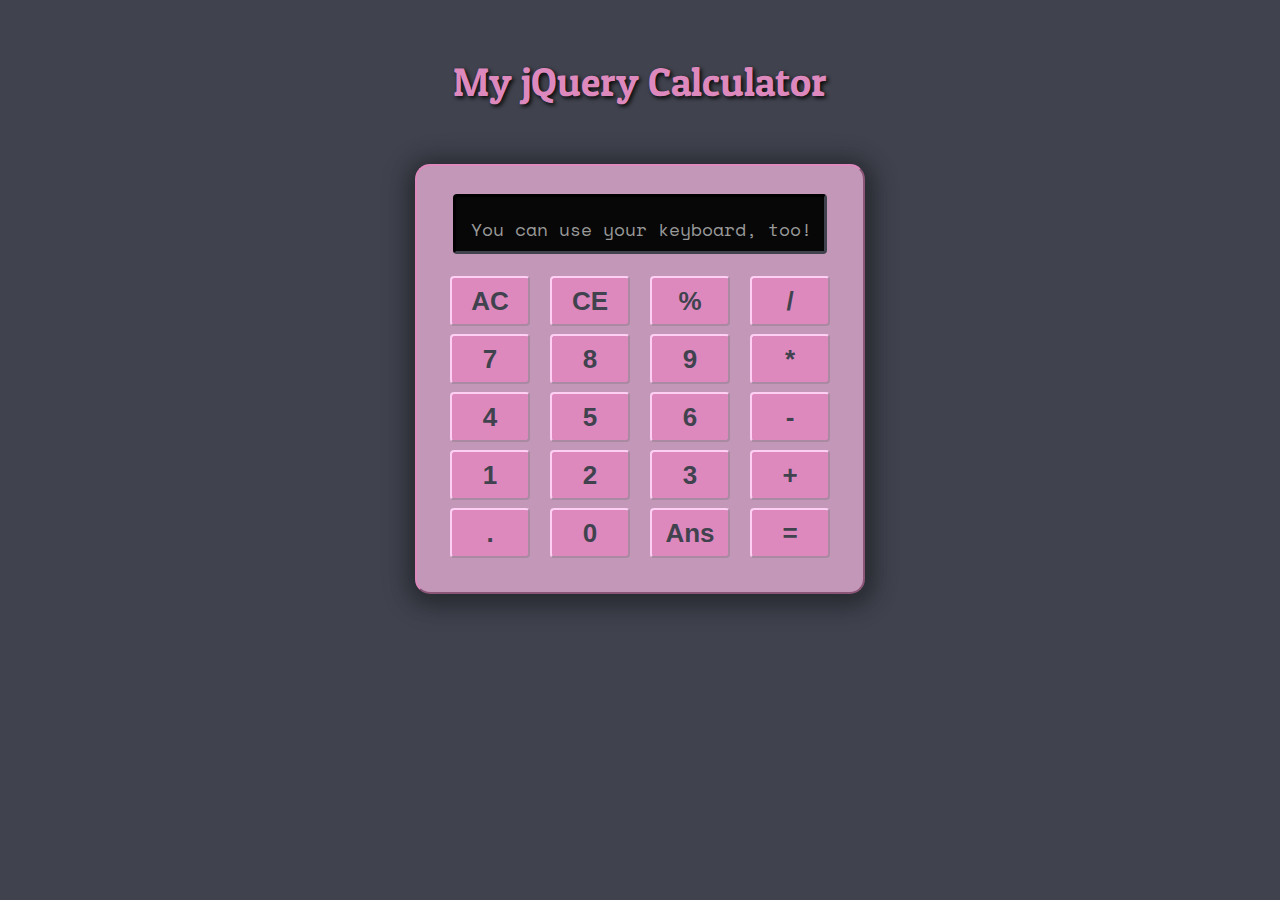
<file: javascript-calculator/index.html>
<html>
  <head>
    <link rel="stylesheet" type="text/css" href="https://maxcdn.bootstrapcdn.com/bootstrap/3.3.6/css/bootstrap.min.css">
    <link rel="stylesheet" type="text/css" href="https://maxcdn.bootstrapcdn.com/font-awesome/4.4.0/css/font-awesome.min.css">
    <link rel="stylesheet" type="text/css" href="style.css">

    <script src="https://ajax.googleapis.com/ajax/libs/jquery/2.2.4/jquery.min.js"></script>
    <script src="http://maxcdn.bootstrapcdn.com/bootstrap/3.3.6/js/bootstrap.min.js"></script>
    <script src="scripts.js"></script>
  </head>

  <header>
  </header>

  <body>
    <div class="container-fluid">
      <div class="row">
        <div class="title text-center"><h1>My jQuery Calculator</h1></div>
        <div id="calculator" class="col-xs-12">
          <div id="display"><input id="calculate" class="form-control" placeholder="You can use your keyboard, too!"/></div>
          <table class="buttons text-center">
            <thead></thead>
            <tbody>
              <tr id="row-1">
                <td id="all-clear">
                  <button id="AC" class="btn btn-primary">AC</button>
                </td>
                <td id="clear-entry">
                  <button id="CE" class="btn btn-primary">CE</button>
                </td>
                <td id="percent">
                  <button id="%" class="btn btn-primary">%</button>
                </td>
                <td id="divide">
                  <button id="/" class="btn btn-primary">/</button>
                </td>
              </tr>
              <tr id="row-2">
                <td>
                  <button id="7" class="btn btn-primary">7</button>
                </td>
                <td id="eight">
                  <button id="8" class="btn btn-primary">8</button>
                </td>
                <td id="nine">
                  <button id="9" class="btn btn-primary">9</button>
                </td>
                <td id="multiply">
                  <button id="*" class="btn btn-primary">*</button>
                </td>
              </tr>
              <tr id="row-3">
                <td id="four">
                  <button id="4" class="btn btn-primary">4</button>
                </td>
                <td id="five">
                  <button id="5" class="btn btn-primary">5</button>
                </td>
                <td id="six">
                  <button id="6" class="btn btn-primary">6</button>
                </td>
                <td id="subtract">
                  <button id="-" class="btn btn-primary">-</button>
                </td>
              </tr>
              <tr id="row-4">
                <td id="one">
                  <button id="1" class="btn btn-primary">1</button>
                </td>
                <td id="two">
                  <button id="2" class="btn btn-primary">2</button>
                </td>
                <td id="three">
                  <button id="3" class="btn btn-primary">3</button>
                </td>
                <td id="add">
                  <button id="+" class="btn btn-primary">+</button>
                </td>
              </tr>
              <tr id="row-5">
                <td id="decimal">
                  <button id="." class="btn btn-primary">.</button>
                </td>
                <td id="zero">
                  <button id="0" class="btn btn-primary">0</button>
                </td>
                <td id="answer">
                  <button id="Ans" class="btn btn-primary">Ans</button>
                </td>
                <td id="equals">
                  <button id="=" class="btn btn-primary">=</button>
                </td>
              </tr>
            </tbody>
          </table>

        </div><!--#calculator-->
      </div> <!-- .row -->
    </div><!-- .container-fluid -->
  </body>

  <footer>
  </footer>
</html>
</file>
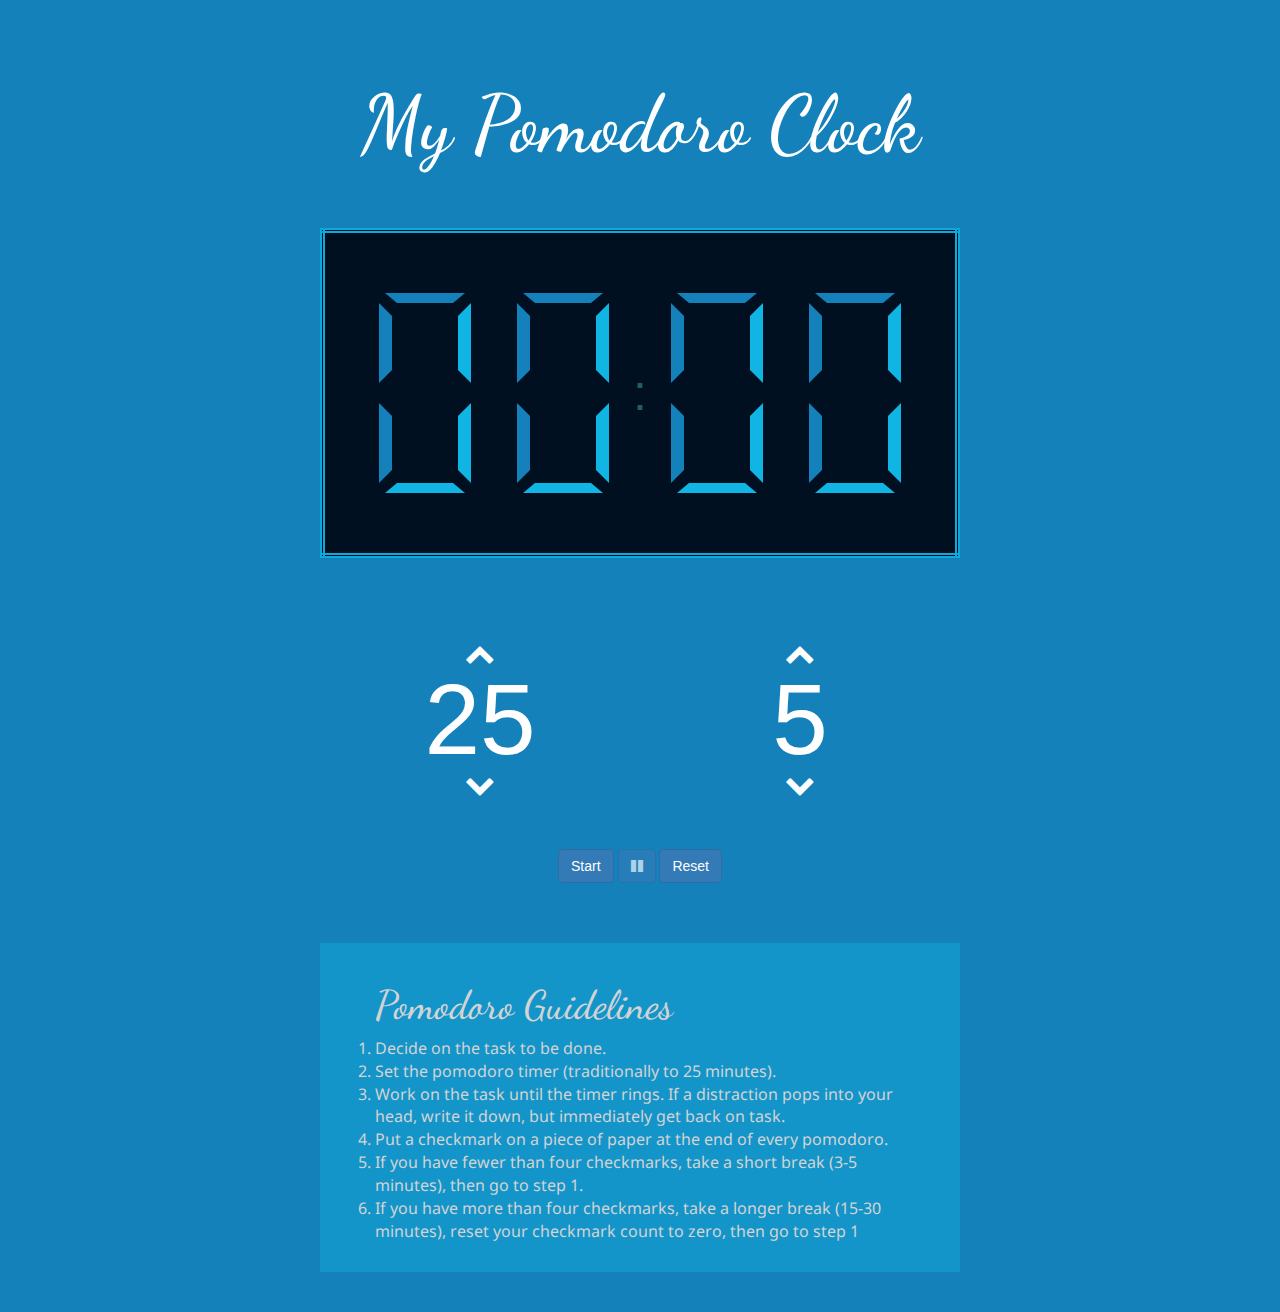
<file: pomodoro/index.html>
<html>
  <head>
    <link rel="stylesheet" type="text/css" href="https://maxcdn.bootstrapcdn.com/bootstrap/3.3.6/css/bootstrap.min.css">
    <link rel="stylesheet" type="text/css" href="https://maxcdn.bootstrapcdn.com/font-awesome/4.4.0/css/font-awesome.min.css">
    <link rel="stylesheet" type="text/css" href="style.css">

    <script src="https://ajax.googleapis.com/ajax/libs/jquery/2.2.4/jquery.min.js"></script>
    <script src="http://maxcdn.bootstrapcdn.com/bootstrap/3.3.6/js/bootstrap.min.js"></script>
    <script src="scripts.js"></script>
  </head>

  <header>

  </header>

  <body id="body">
    <div class="container-fluid">
      <div class="row top-container"><span class="title"><h1>My Pomodoro Clock</h1></span>
      <table class="clock col-md-6 col-md-offset-3 col-sm-8 col-sm-offset-2 col-xs-12">
        <thead></thead>
        <tbody>
          <tr id="digits">
            <td id="0" class="digit">
              <div class="row" id="row-1"><div class="shape top 0 2 3 5 6 7 8 9"></div></div>
              <div class="row" id="row-2"><div class="shape left 0 4 5 6 8 9"></div><div class="space"></div><div class="shape right 0 1 2 3 4 7 8 9"></div></div>
              <div class="row" id="row-3"><div class="shape bottom 2 3 4 5 6 8 9"></div></div>
              <div class="row" id="row-4"><div class="shape top 2 3 4 5 6 8 9"></div></div>
              <div class="row" id="row-5"><div class="shape left 0 2 6 8"></div><div class="space"></div><div class="shape right 0 1 3 4 5 6 7 8 9"></div></div>
              <div class="row" id="row-6"><div class="shape bottom 0 2 3 5 6 8 9"></div></div>
            </td>
            <td id="1" class="digit">
              <div class="row" id="row-1"><div class="shape top 0 2 3 5 6 7 8 9"></div></div>
              <div class="row" id="row-2"><div class="shape left 0 4 5 6 8 9"></div><div class="space"></div><div class="shape right 0 1 2 3 4 7 8 9"></div></div>
              <div class="row" id="row-3"><div class="shape bottom 2 3 4 5 6 8 9"></div></div>
              <div class="row" id="row-4"><div class="shape top 2 3 4 5 6 8 9"></div></div>
              <div class="row" id="row-5"><div class="shape left 0 2 6 8"></div><div class="space"></div><div class="shape right 0 1 3 4 5 6 7 8 9"></div></div>
              <div class="row" id="row-6"><div class="shape bottom 0 2 3 5 6 8 9"></div></div>
            </td>
            <td class="colon">:</td>
            <td id="2" class="digit">
              <div class="row" id="row-1"><div class="shape top 0 2 3 5 6 7 8 9"></div></div>
              <div class="row" id="row-2"><div class="shape left 0 4 5 6 8 9"></div><div class="space"></div><div class="shape right 0 1 2 3 4 7 8 9"></div></div>
              <div class="row" id="row-3"><div class="shape bottom 2 3 4 5 6 8 9"></div></div>
              <div class="row" id="row-4"><div class="shape top 2 3 4 5 6 8 9"></div></div>
              <div class="row" id="row-5"><div class="shape left 0 2 6 8"></div><div class="space"></div><div class="shape right 0 1 3 4 5 6 7 8 9"></div></div>
              <div class="row" id="row-6"><div class="shape bottom 0 2 3 5 6 8 9"></div></div>
            </td>
            <td id="3" class="digit">
              <div class="row" id="row-1"><div class="shape top 0 2 3 5 6 7 8 9"></div></div>
              <div class="row" id="row-2"><div class="shape left 0 4 5 6 8 9"></div><div class="space"></div><div class="shape right 0 1 2 3 4 7 8 9"></div></div>
              <div class="row" id="row-3"><div class="shape bottom 2 3 4 5 6 8 9"></div></div>
              <div class="row" id="row-4"><div class="shape top 2 3 4 5 6 8 9"></div></div>
              <div class="row" id="row-5"><div class="shape left 0 2 6 8"></div><div class="space"></div><div class="shape right 0 1 3 4 5 6 7 8 9"></div></div>
              <div class="row" id="row-6"><div class="shape bottom 0 2 3 5 6 8 9"></div></div>
            </td>
          </tr>
        </tbody>
      </table>

    </div><!-- .row -->
      <div class="row">
        <div class="time col-md-12 text-center" style="-moz-user-select: none; -webkit-user-select: none; -ms-user-select:none; user-select:none;-o-user-select:none;" unselectable="on" onselectstart="return false;" onmousedown="return false;">
          <div class="set row">
            <div class="pomodoro col-sm-3 col-sm-offset-3 col-xs-6">
              <div id="up">
                <i id="p-up" class="fa fa-chevron-up" aria-hidden="true"></i>
              </div>
              <div id="pomodoro" class="timer"></div>
              <div id="down">
                <i id="p-down" class="fa fa-chevron-down" aria-hidden="true"></i>
              </div>
            </div><!--.pomodoro-->

            <div class="recess col-sm-3 col-xs-6">
              <div id="up">
                <i id="r-up" class="fa fa-chevron-up" aria-hidden="true"></i>
              </div>
              <div id="recess" class="timer"></div>
              <div id="down">
                <i id="r-down" class="fa fa-chevron-down" aria-hidden="true"></i>
              </div>
            </div><!--.recess-->
          </div><!-- .set .row -->

          <button id="start" class="btn btn-primary">Start</button>
          <button id="pause" class="btn btn-primary pause"><i class="fa fa-pause" aria-hidden="true"></i></button>
          <button id="reset" class="btn btn-primary">Reset</button>
        </div>
      </div> <!-- .row -->
      <div class="row">
        <div class="col-md-6 col-md-offset-3 col-sm-10 col-sm-offset-1 col-xs-12 guidelines">
          <ol><h3>Pomodoro Guidelines</h3>
            <li>Decide on the task to be done.</li>
            <li>Set the pomodoro timer (traditionally to 25 minutes).</li>
            <li>Work on the task until the timer rings. If a distraction pops into your head, write it down, but immediately get back on task.</li>
            <li>Put a checkmark on a piece of paper at the end of every pomodoro.</li>
            <li>If you have fewer than four checkmarks, take a short break (3&#45;5 minutes), then go to step 1.</li>
            <li>If you have more than four checkmarks, take a longer break (15&#45;30 minutes), reset your checkmark count to zero, then go to step 1</li>
          </ol>
        </div><!-- .guidelines -->
      </div><!-- .row -->
    </div><!-- .container-fluid -->
  </body>

  <footer>
  </footer>
</html>
</file>
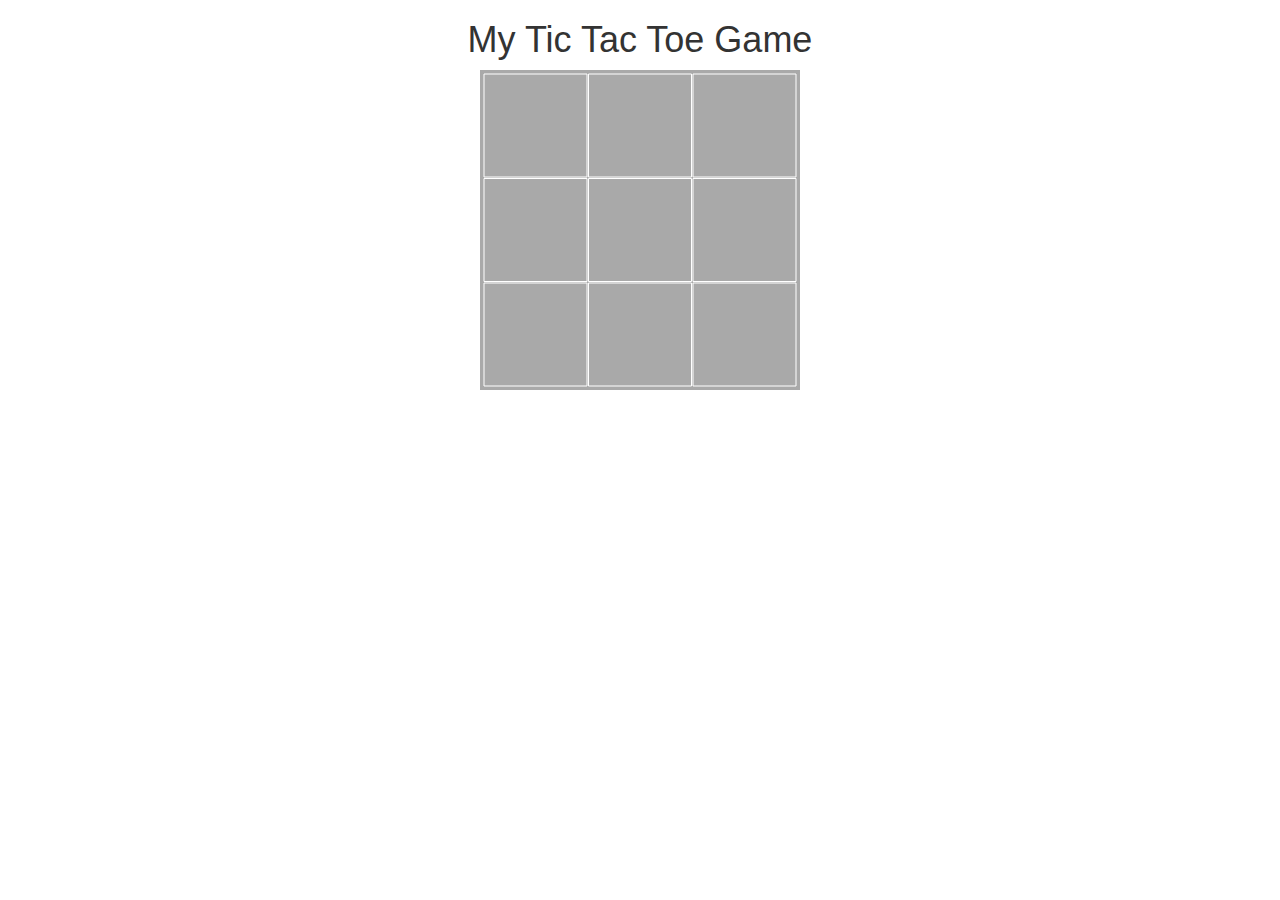
<file: tic-tac-toe/index.html>
<html>
  <head>
    <link rel="stylesheet" type="text/css" href="https://maxcdn.bootstrapcdn.com/bootstrap/3.3.6/css/bootstrap.min.css">
    <link rel="stylesheet" type="text/css" href="https://maxcdn.bootstrapcdn.com/font-awesome/4.4.0/css/font-awesome.min.css">
    <link rel="stylesheet" type="text/css" href="style.css">

    <script src="https://ajax.googleapis.com/ajax/libs/jquery/2.2.4/jquery.min.js"></script>
    <script src="http://maxcdn.bootstrapcdn.com/bootstrap/3.3.6/js/bootstrap.min.js"></script>
    <script src="scripts.js"></script>

  </head>

  <header>
  </header>

  <body>
    <div class="container-fluid">
      <div class="row">
        <div class="title text-center">
          <h1>My Tic Tac Toe Game</h1>
        </div>
      </div> <!-- .row -->
        <div id="game" class="row game">

          <canvas id="tictactoe" width="320" height="320"></canvas>

        </div>
    </div><!-- .container-fluid -->
  </body>

  <footer>
  </footer>
</html>



<!--
  <div class="col-md-2 col-md-offset-5">
    <div class="fluid-container tictactoe">
      <div id="row-1" class="row">
        <div id="0" class="col-xs-4 square"></div>
        <div id="1" class="col-xs-4 square"></div>
        <div id="2" class="col-xs-4 square"></div>
      </div>
      <div id="row-2" class="row">
        <div id="3" class="col-xs-4 square"></div>
        <div id="4" class="col-xs-4 square"></div>
        <div id="5" class="col-xs-4 square"></div>
      </div>
      <div id="row-3" class="row">
        <div id="6" class="col-xs-4 square"></div>
        <div id="7" class="col-xs-4 square"></div>
        <div id="8" class="col-xs-4 square"></div>
      </div>
    </div>
  </div>
-->
</file>
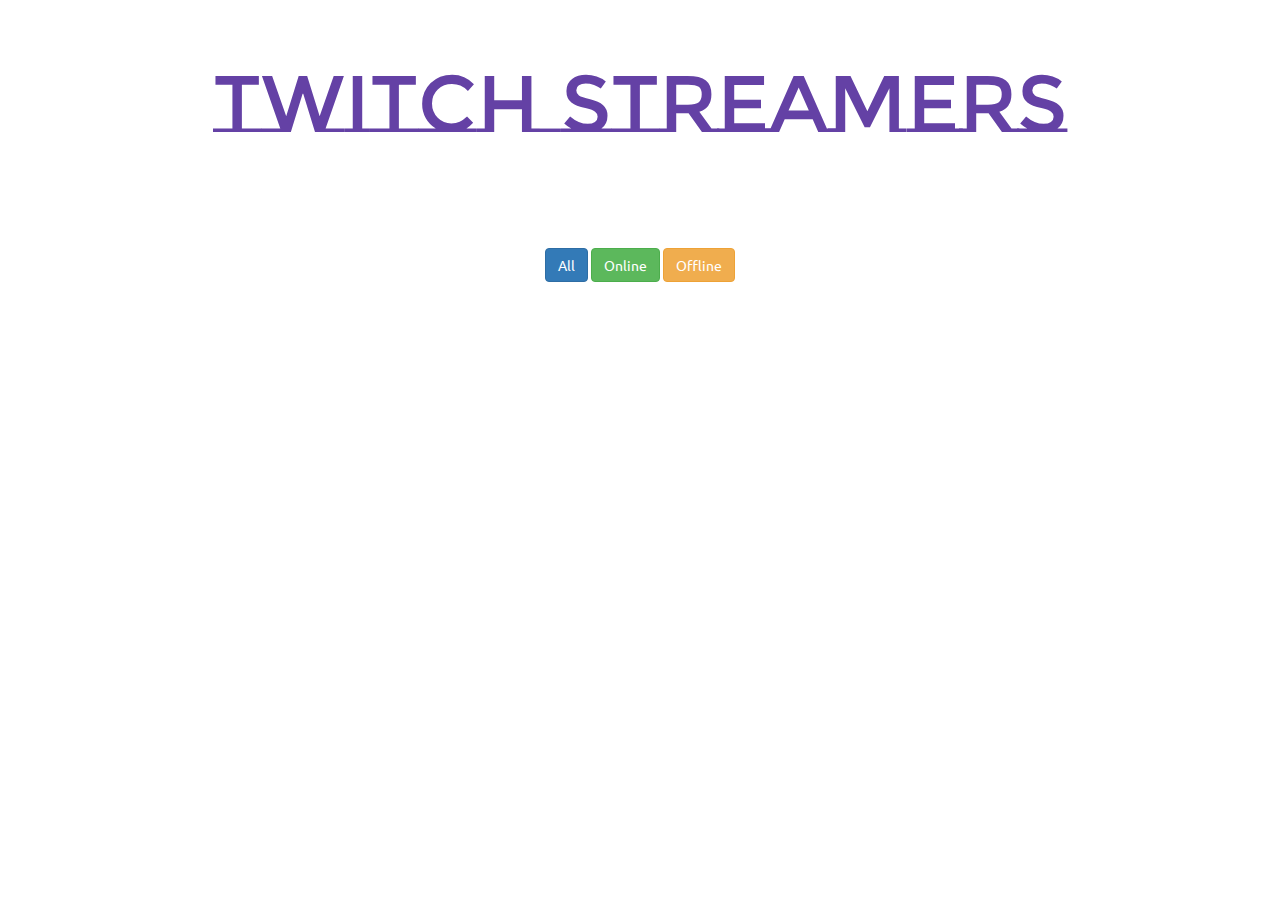
<file: twitch/index.html>
<head>
  <link rel="stylesheet" type="text/css" href="https://maxcdn.bootstrapcdn.com/bootstrap/3.3.6/css/bootstrap.min.css">
  <link rel="stylesheet" type="text/css" href="https://maxcdn.bootstrapcdn.com/font-awesome/4.4.0/css/font-awesome.min.css">
  <link rel="stylesheet" type="text/css" href="style.css">

  <script src="https://ajax.googleapis.com/ajax/libs/jquery/2.2.4/jquery.min.js"></script>
  <script src="http://maxcdn.bootstrapcdn.com/bootstrap/3.3.6/js/bootstrap.min.js"></script>
  <script src="scripts.js"></script>

</head>

<header>

</header>


<body>
  <div class="container-fluid">
    <div class="row">

      <div class="streams-container">
        <div class="title text-center"><h1>Twitch Streamers</h1></div>
        <div class="toggle-view text-center">
          <button id="all" class="btn btn-primary">All</button>
          <button id="online"class="btn btn-success">Online</button>
          <button id="offline" class="btn btn-warning">Offline</button>
        </div>
        <table class="twitch-channels col-xs-10 col-xs-offset-1">
          <tbody>

          </tbody>

        </table>
      </div><!-- .container -->

    </div> <!-- .row -->
  </div><!-- .container-fluid -->

</body>


<footer>

</footer>
</file>
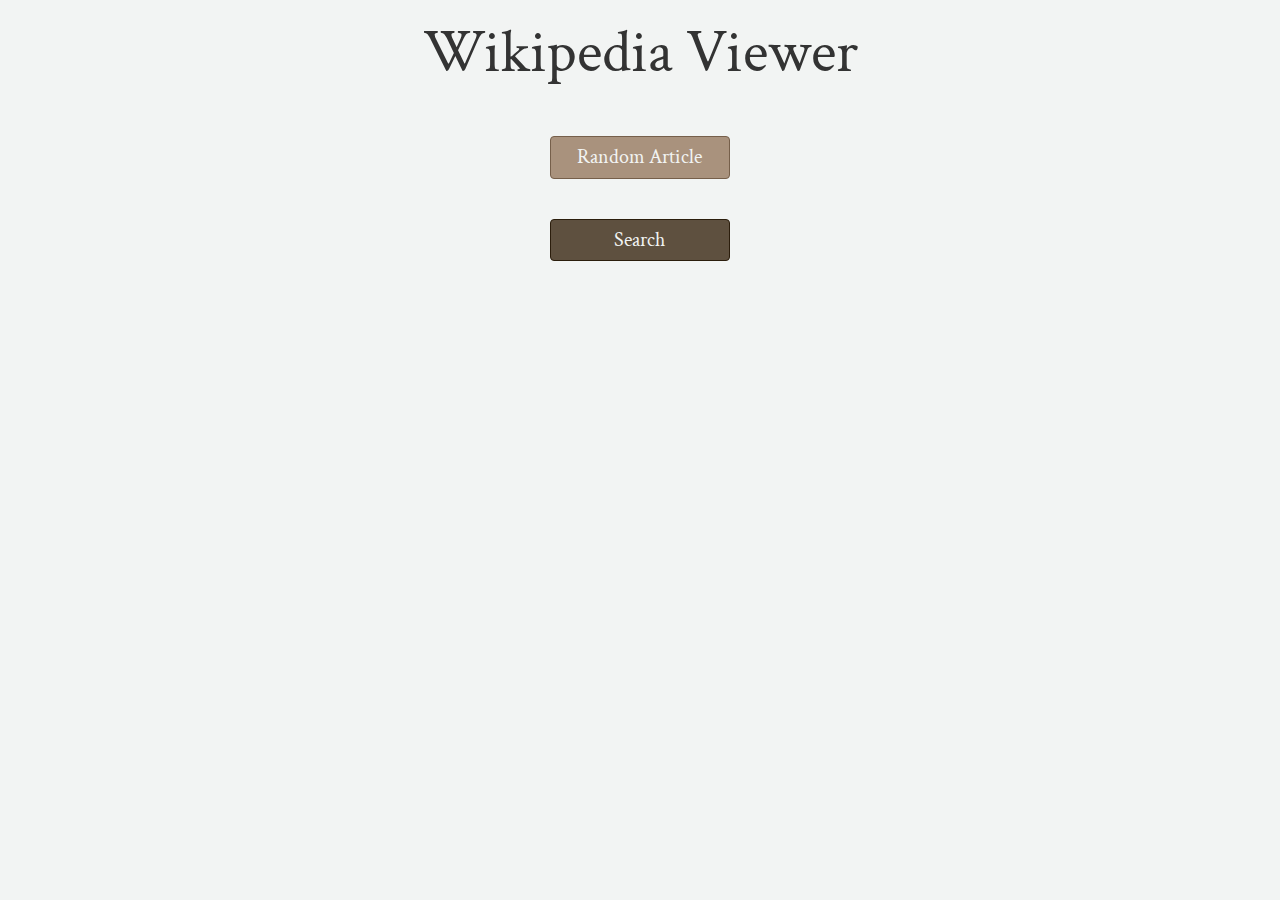
<file: wiki-app/index.html>
<head>
  <link rel="stylesheet" type="text/css" href="https://maxcdn.bootstrapcdn.com/bootstrap/3.3.6/css/bootstrap.min.css">
  <link rel="stylesheet" type="text/css" href="https://maxcdn.bootstrapcdn.com/font-awesome/4.4.0/css/font-awesome.min.css">
  <link rel="stylesheet" type="text/css" href="style.css">

  <script src="https://ajax.googleapis.com/ajax/libs/jquery/2.2.4/jquery.min.js"></script>
  <script src="http://maxcdn.bootstrapcdn.com/bootstrap/3.3.6/js/bootstrap.min.js"></script>
  <script src="scripts.js"></script>
  
</head>

<header>

</header>


<body>
  <div class="container-fluid">
    <div class="row">
      <div class="text-center"><h1>Wikipedia Viewer</h1></div>
      <div class="wrapper col-xs-10 col-xs-offset-1">
        <div class="random">
          <div class="content"></div>
          <a href="https://en.wikipedia.org/wiki/Special:Random">
            <button id="random" class="btn center-block">Random Article</button>
          </a>
        </div>
        <div class="search">
          <a href="#"><button id="search" class="btn center-block">Search</button></a>
          <div class="search-container hidden">
            <span class="col-xs-10 col-xs-offset-1 form-group">
                <input id="searchbox" class="searchbox form-control" type="text" name="query" placeholder="Search Wikipedia">
            </span>
            <span class="col-xs-1"><i id="submit" class="fa fa-chevron-right" aria-hidden="true"></i></span>
          </div>
          <table class="search-results table table-striped table-hover hidden table-responsive">
            <tbody>
            </tbody>
          </table>
        </div>
        
        
        
      </div><!--.wrapper-->
    </div> <!-- .row -->
  </div><!-- .container-fluid -->
    
</body>


<footer>
  
</footer>
</file>
<file: javascript-calculator/style.css>
@import url(https://fonts.googleapis.com/css?family=Patua+One);
@import url(https://fonts.googleapis.com/css?family=Space+Mono:400);
/* dark green   #282B28
// green        #D34E24
// light green  #83BCA9
// orange       #D36135
//red orange    #A24936*/

h1 {
  color: #DE89BE;
  text-shadow: 2px 2px 4px #070707;
  font-family: 'Patua One', cursive;
  font-size: 7rem;
  margin: 6rem auto;
}
body {
  background: #40434E;
}
table, tbody, tr {
  width: 100%;
  max-width: 40rem;
  margin: auto;
}
tr {
  width: 95%;
  margin: 1.8rem auto;
}
td {
  width: 25%;
}
.title {
  margin-top: 6rem;
}
#calculator {
  min-height: 40rem;
  border: 2px outset #DE89BE;
  background: #C297B8;
  box-shadow: 2px 3px 24px 3px rgba(7, 7, 7, 0.3), 0 4px 25px 11px rgba(7, 7, 7, 0.2);
  width: 45rem;
  max-width: 100%;
  margin: auto;
  padding-top: 1rem;
  padding-bottom: 3rem;
  float: none;
  border-radius: 15px;
}
#calculate {
  border: 3px inset #40434E;
  width: 90%;
  height: 6rem;
  margin: 1.8rem auto;
  text-align: right;
  font-size: 3rem;
  font-family: 'Space Mono', monospace;
  color: #DE89BE;
  background: #070707;
}
  ::-webkit-input-placeholder {
    color: #D34E24;
    font-size: 1.8rem;
  }
  ::-moz-placeholder {
    color: #D34E24;
    font-size: 1.8rem;
  }
  :-ms-input-placeholder {
    color: #D34E24;
    font-size: 1.8rem;
  }
  :-moz-placeholder {
    color: #D34E24;
    font-size: 1.8rem;
  }
.btn {
  color: #40434E;
  border: 2px outset #FDCFF3;
  background: #DE89BE;
  width: 80%;
  height: 5rem;
  margin: 0.4rem auto;
  line-height: 3.5rem;
  font-size: 2.6rem;
  font-weight: bold;
}
  .btn:hover{
    color: #070707;
    background: #FDCFF3;
    border: 2px outset #DE89BE;
  }

.red {
  color: red!important;
}

@media (min-width:200px){
  h1{
    font-size: 4rem;
  }
  .title {
    margin-top: 1.8rem;
  }
  #calculator {
    margin-top: 3rem;
  }
}

/* iPhone 6 Portrait and Landscape */
@media only screen
  and (-webkit-min-device-pixel-ratio: 2) {
    h1 {
      font-size: 9rem;
      padding: 5rem;
    }
    table, tbody, tr {
      width: 100%;
    }
    table {
      max-width: none;
      height:70rem;
    }
    #calculator{
      width: 100%;
      max-width: 900px;
    }
    #calculate,
    .btn {
      font-size: 350%;
      height: 11.8rem;
    }
    ::-webkit-input-placeholder {
      font-size: 3rem;
    }
    ::-moz-placeholder {
      font-size: 3rem;
    }
    :-ms-input-placeholder {
      font-size: 3rem;
    }
    :-moz-placeholder {
      font-size: 3rem;
    }
}

/* iPhone 6+ Portrait and Landscape */
@media only screen
  and (-webkit-min-device-pixel-ratio: 3) {
    h1 {
      font-size: 9rem;
      padding: 5rem;
    }
    table, tbody, tr {
      width: 100%;
    }
    table{
      max-width: none;
      height:70rem;
    }
    #calculator{
      width: 100%;
      max-width: 900px;
    }
    #calculate,
    .btn {
      font-size: 350%;
      height: 11.8rem;
    }
    ::-webkit-input-placeholder {
      font-size: 3rem;
    }
    ::-moz-placeholder {
      font-size: 3rem;
    }
    :-ms-input-placeholder {
      font-size: 3rem;
    }
    :-moz-placeholder {
      font-size: 3rem;
    }
}
</file>
<file: pomodoro/style.css>
@import url(https://fonts.googleapis.com/css?family=Noto+Sans);
@import url(https://fonts.googleapis.com/css?family=Dancing+Script:700);
.shape,
.space {
  padding: 0;
  display: inline-flex;
}
.top,
.bottom {
  width: 100px;
  border-left: 12px solid transparent;
  border-right: 12px solid transparent;
}
.left,
.right {
    width: 1px;
    height: 74px;
    border-top: 13px solid transparent;
    border-bottom: 13px solid transparent;
}
.top {
  border-top: 10px solid #1481BA;
}
.bottom {
  border-bottom: 10px solid #11B5E4;
}
.left {
    border-left: 13px solid #1481BA;
}
.right {
  border-right: 13px solid #11B5E4;
}
.space {
  width: 74px;
}
.top-container {
  margin-top: 6rem;
}

.clock {
  text-align: center;
  background: #001021;
  margin-bottom: 2rem;
}
.colon {
  color: #225E65;
  font-size: 5rem;
}
#row-1, #row-3, #row-4, #row-6 {
  height: 10px;
}
.guidelines {
  color: lightgrey;
  font-family: 'Noto Sans', sans-serif;
  font-size: 1.6rem;
  background: rgba(17,181,228,0.4);
  margin-bottom: 4rem;
}
.title {
  text-align: center;
}
h1 {
  font-size: 8rem;
  margin-bottom:6rem;
  color: white;
}
h3 {
  font-size: 4rem;
}
h1, h3 {
  font-family: 'Dancing Script', cursive;
}
ol {
  padding: 2rem 2rem 2rem 4rem;
}
li {
}
body {
  background: #1481BA;
}
tr {
  border: 5px double #0CAADC;
}
td {
  padding-top: 6rem;
  padding-bottom: 6rem;
}
#digits > td:first-child {
  padding-left: 2.4rem;
}
#digits > td:last-child {
  padding-right: 2.4rem;
}

.time {
  margin: 6rem auto;
  float: none;
}

#pomodoro,
#recess {
  color: white;
  font-size: 10rem;
  margin: -2rem auto -2.2rem;
}
.set {
  margin-bottom: 5rem;
}
.fa-chevron-up,
.fa-chevron-down {
  color: white;
  font-size: 3rem;
  width: 22%;
}
.fa-chevron-up:hover,
.fa-chevron-down:hover {
  cursor: pointer;
  color: #11B5E4;
}
#seconds {
  color: darkgrey;
}
.btn-primary {
}
.btn-primary:hover {
  background-color: #11B5E4;
}
#pause {
  height: 34px;
}
@media (min-width: 200px){
  .left,
  .right {
      width: 1px;
      height: 45px;
  }
  .top,
  .bottom {
    width: 45px;
    display: inline-block;
  }
  .space {
    width: 20px;
  }
  .table-responsive {
    width: 90%;
  }
  .clock-container {
    margin-top: 4rem;
    padding-top: 6rem;
    height: 38rem;
  }
  #digits > td:first-child {
    padding-left: 1rem;
  }
  #digits > td:last-child {
    padding-right: 1rem;
  }
}

@media (min-width:420px){
  #digits > td:first-child {
    padding-left: 1.8rem;
  }
  #digits > td:last-child {
    padding-right: 1.8rem;
  }
}


@media (min-width:540px){
  .top,
  .bottom {
    width: 60px;
  }
  .left,
  .right {
      height: 55px;
  }
  .space {
    width: 38px;
  }
  .clock-container {
    height: 42rem;
    margin-top: 6rem;
    padding-top: 5rem;
  }
  .table-responsive {
    width: 80%;
  }
  #digits > td:first-child {
    padding-left: 2.4rem;
  }
  #digits > td:last-child {
    padding-right: 2.4rem;
  }
}

@media (min-width:800px){
  .top,
  .bottom {
    width: 80px;
  }
  .left,
  .right {
      height: 80px;
  }
  .space {
    width: 66px;
  }
  .table-responsive {
    width: 75%;
    max-width: 550px;
  }
}


.transparent {
  border-color: transparent;
}
</file>
<file: tic-tac-toe/style.css>
* {
  padding: 0;
  margin: 0;
}
canvas {
  background: darkgrey;
  display: block;
  margin: 0 auto;
}
</file>
<file: twitch/style.css>
@import url(https://fonts.googleapis.com/css?family=Ubuntu:400,400italic,700);
@import url(https://fonts.googleapis.com/css?family=Montserrat+Subrayada:700);
/* colors
#6441a4
#b9a3e3
#3b2064
 */
body {
  color: white;
  background: white;
  font-family: 'Ubuntu', sans-serif;
}
h1 {
  font-family: 'Montserrat Subrayada', sans-serif;
  color: #6441A5;
  font-size: 8rem;
}
table {
  border: 3px white solid;
  margin-top: 3rem;
}
tr {
  background: #6441a4;
  margin-top: 1rem;
  padding: 3rem;
}
td {
  padding-top: 2rem;
  padding-bottom: 2rem;
}
td {
  border-top: 1rem white solid;
}
a {
  color: #F1F1F1;
}
  a:hover {
    color: #3D2865;
    text-decoration: none;
  }
.title {
  margin-top: 6rem;
}
.toggle-view {
  margin-top: 10rem;
}
#name {
  font-weight: 700;
}
.logo {
  height: 5rem;
}
.fa {
  font-size: 5rem;
}

@media (min-width: 280px) {
  #status {
    display: none;
  }
  .col-xs-offset-1 {
    margin: 3rem auto;
    float: none;
  }
}
@media (min-width: 540px) {
  #status {
    display: table-cell;
  }
}
@media (min-width: 1600px) {
  table {
    max-width: 75%;
  }
}
</file>
<file: wiki-app/style.css>
@import 'https://fonts.googleapis.com/css?family=Crimson+Text|Open+Sans';
html {
    color: #0A0908;
}
body {
    font-family: 'Crimson Text', serif;
    font-size: 3rem;
    background: #F2F4F3;
}
h1 {
    font-family: 'Crimson Text', serif;
    font-size: 6rem;
}
a .btn {
    color: #F2F4F3;
}
a:hover {
    text-decoration: none;
    color: #F2F4F3;
}
table a{
    color: #49111C;
    font-weight: bold;
    font-size:2.2rem;
}
td {
    min-width: 20rem;
    font-size: 2rem;
}
.btn {
    width: 18rem;
    margin-top: 4rem;
    font-size: 2rem;
}
.btn:focus {
    outline: none;
}
#random:hover,
#search:hover {
    background-color: #49111C;
    color: #F2F4F3;
}
#random {
    background-color: #A9927D;
    border-color: #765F4A;
}
#search {
    background-color: #5E503F;
    border-color: #2B1D0C;
}
.no-results {
    font-size: 4rem;
    margin-top: 4rem;
}
.form-control {
    font-size:2rem;
}
.search-container {
    margin-top: 4rem;
}
.fa-chevron-right {
    font-size: 28px;
    padding: 4px 0;
}
.fa-chevron-right:hover {
    cursor: pointer;
    color: darkgrey;
}
.table-striped>tbody>tr {
    background-color: #F2F4F3;
}
.table-striped>tbody>tr:nth-of-type(odd) {
    background-color: #D9DBDA;
}
.table-hover>tbody>tr:hover {
    background-color: #A9927D;
}

@media (min-width:280px) {
    td {
        min-width: 10rem;
}
@media (min-width:720px){
    td {
        min-width: 20rem;
    }
}
</file>
